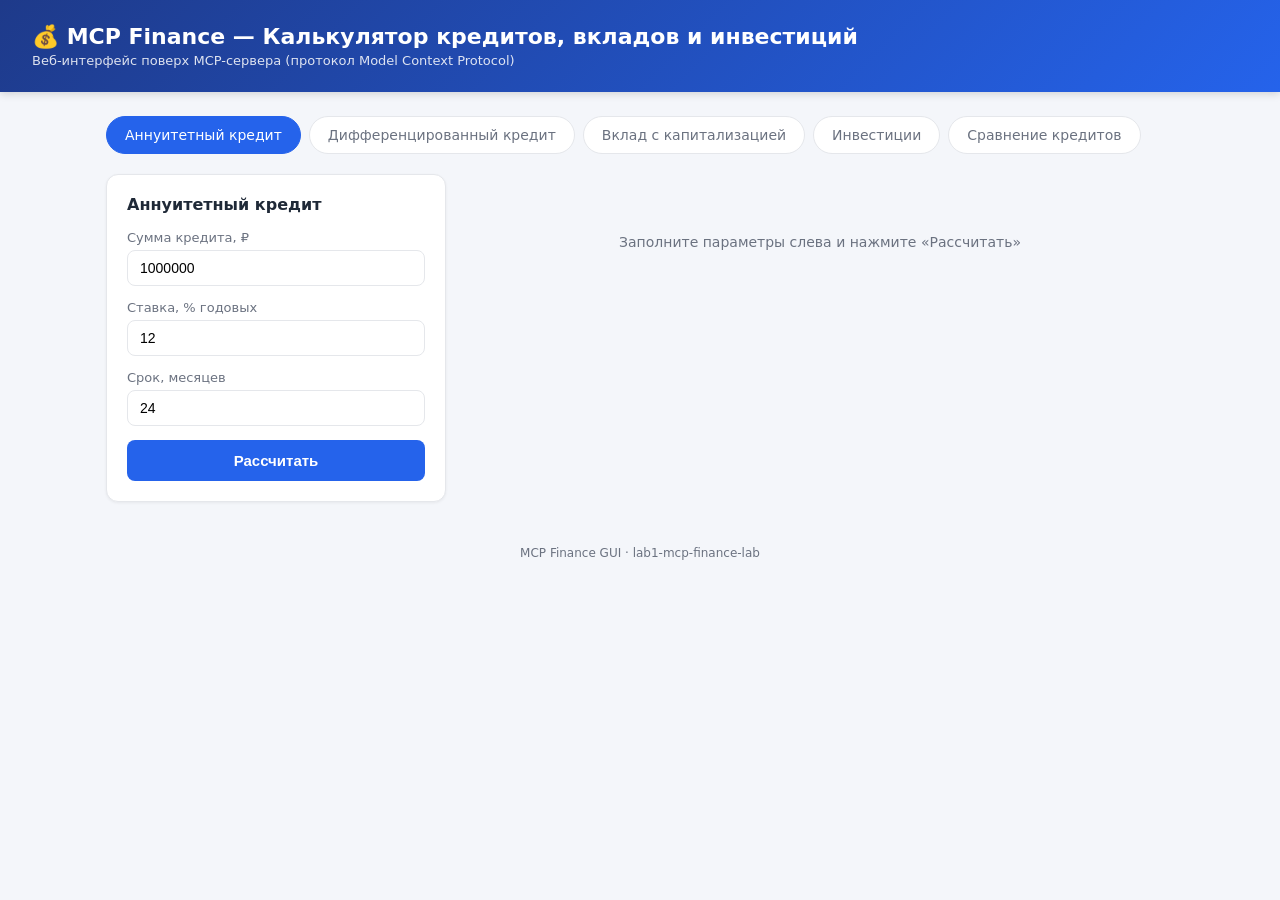
<file: lab1-mcp-finance-lab/gui/static/index.html>
<!DOCTYPE html>
<html lang="ru">
<head>
<meta charset="UTF-8">
<meta name="viewport" content="width=device-width, initial-scale=1.0">
<title>MCP Finance — Калькулятор</title>
<style>
  :root {
    --bg: #f4f6fa;
    --card: #ffffff;
    --primary: #2563eb;
    --primary-dark: #1e40af;
    --text: #1f2937;
    --muted: #6b7280;
    --border: #e5e7eb;
    --success: #059669;
    --danger: #dc2626;
    --radius: 12px;
  }
  * { box-sizing: border-box; margin: 0; padding: 0; }
  body {
    font-family: "Segoe UI", system-ui, -apple-system, sans-serif;
    background: var(--bg);
    color: var(--text);
    min-height: 100vh;
  }
  header {
    background: linear-gradient(135deg, #1e3a8a, #2563eb);
    color: #fff;
    padding: 24px 32px;
    box-shadow: 0 2px 8px rgba(0,0,0,.15);
  }
  header h1 { font-size: 22px; font-weight: 600; }
  header p { opacity: .85; font-size: 13px; margin-top: 4px; }
  .container { max-width: 1100px; margin: 0 auto; padding: 24px 16px; }

  .tabs { display: flex; gap: 8px; flex-wrap: wrap; margin-bottom: 20px; }
  .tab {
    padding: 10px 18px;
    background: var(--card);
    border: 1px solid var(--border);
    border-radius: 999px;
    cursor: pointer;
    font-size: 14px;
    font-weight: 500;
    color: var(--muted);
    transition: all .15s;
  }
  .tab:hover { border-color: var(--primary); color: var(--primary); }
  .tab.active { background: var(--primary); border-color: var(--primary); color: #fff; }

  .grid { display: grid; grid-template-columns: 340px 1fr; gap: 20px; align-items: start; }
  @media (max-width: 900px) { .grid { grid-template-columns: 1fr; } }

  .card {
    background: var(--card);
    border: 1px solid var(--border);
    border-radius: var(--radius);
    padding: 20px;
    box-shadow: 0 1px 3px rgba(0,0,0,.06);
  }
  .card h2 { font-size: 16px; margin-bottom: 16px; }

  .field { margin-bottom: 14px; }
  .field label { display: block; font-size: 13px; font-weight: 500; margin-bottom: 5px; color: var(--muted); }
  .field input[type=number] {
    width: 100%;
    padding: 9px 12px;
    border: 1px solid var(--border);
    border-radius: 8px;
    font-size: 14px;
    outline: none;
    transition: border-color .15s;
  }
  .field input:focus { border-color: var(--primary); }
  .switch-row { display: flex; align-items: center; gap: 10px; }
  .switch-row input[type=checkbox] { width: 18px; height: 18px; accent-color: var(--primary); }
  .switch-row span { font-size: 13px; color: var(--muted); }

  button.primary {
    width: 100%;
    padding: 12px;
    background: var(--primary);
    color: #fff;
    border: none;
    border-radius: 8px;
    font-size: 15px;
    font-weight: 600;
    cursor: pointer;
    transition: background .15s;
  }
  button.primary:hover { background: var(--primary-dark); }
  button.primary:disabled { background: #93c5fd; cursor: not-allowed; }

  .status {
    margin-top: 12px;
    padding: 10px 12px;
    border-radius: 8px;
    font-size: 13px;
    display: none;
  }
  .status.error { display: block; background: #fef2f2; color: var(--danger); border: 1px solid #fecaca; }
  .status.loading { display: block; background: #eff6ff; color: var(--primary-dark); border: 1px solid #bfdbfe; }

  .summary { display: grid; grid-template-columns: repeat(auto-fit, minmax(150px, 1fr)); gap: 12px; margin-bottom: 20px; }
  .stat {
    background: var(--card);
    border: 1px solid var(--border);
    border-radius: var(--radius);
    padding: 14px 16px;
  }
  .stat .label { font-size: 12px; color: var(--muted); margin-bottom: 4px; }
  .stat .value { font-size: 18px; font-weight: 600; }
  .stat .value.green { color: var(--success); }
  .stat .value.red { color: var(--danger); }

  .chart-card { margin-bottom: 20px; }
  .chart-card canvas { width: 100%; height: 260px; }

  table {
    width: 100%;
    border-collapse: collapse;
    font-size: 13px;
    background: var(--card);
    border-radius: var(--radius);
    overflow: hidden;
    border: 1px solid var(--border);
  }
  th, td { padding: 8px 10px; text-align: right; border-bottom: 1px solid var(--border); }
  th { background: #f9fafb; color: var(--muted); font-weight: 600; position: sticky; top: 0; }
  th:first-child, td:first-child { text-align: left; }
  tbody tr:hover { background: #f3f4f6; }
  .table-wrap { max-height: 420px; overflow: auto; border-radius: var(--radius); }

  .recommendation {
    background: #ecfdf5;
    border: 1px solid #a7f3d0;
    color: #065f46;
    border-radius: 8px;
    padding: 12px 14px;
    font-size: 14px;
    margin-bottom: 16px;
  }
  .advantages { display: grid; grid-template-columns: 1fr 1fr; gap: 16px; margin-bottom: 16px; }
  @media (max-width: 700px) { .advantages { grid-template-columns: 1fr; } }
  .advantages h3 { font-size: 14px; margin-bottom: 8px; }
  .advantages ul { padding-left: 18px; font-size: 13px; color: var(--muted); }
  .advantages li { margin-bottom: 4px; }

  .empty { color: var(--muted); text-align: center; padding: 60px 0; font-size: 14px; }
  .hidden { display: none; }
  footer { text-align: center; color: var(--muted); font-size: 12px; padding: 20px; }
</style>
</head>
<body>
<header>
  <h1>💰 MCP Finance — Калькулятор кредитов, вкладов и инвестиций</h1>
  <p>Веб-интерфейс поверх MCP-сервера (протокол Model Context Protocol)</p>
</header>

<div class="container">
  <div class="tabs" id="tabs">
    <div class="tab active" data-tab="annuity">Аннуитетный кредит</div>
    <div class="tab" data-tab="differential">Дифференцированный кредит</div>
    <div class="tab" data-tab="deposit">Вклад с капитализацией</div>
    <div class="tab" data-tab="investment">Инвестиции</div>
    <div class="tab" data-tab="compare">Сравнение кредитов</div>
  </div>

  <div class="grid">
    <!-- Форма -->
    <div class="card">
      <h2 id="form-title">Параметры расчёта</h2>
      <div id="form"></div>
      <button class="primary" id="btn-calc">Рассчитать</button>
      <div class="status" id="status"></div>
    </div>

    <!-- Результат -->
    <div>
      <div id="result-empty" class="empty">Заполните параметры слева и нажмите «Рассчитать»</div>
      <div id="result" class="hidden">
        <div class="summary" id="summary"></div>
        <div class="recommendation hidden" id="recommendation"></div>
        <div class="advantages hidden" id="advantages"></div>
        <div class="card chart-card">
          <h2 id="chart-title">График</h2>
          <canvas id="chart"></canvas>
        </div>
        <div class="card">
          <h2 id="table-title">Помесячный график</h2>
          <div class="table-wrap">
            <table id="table"></table>
          </div>
        </div>
      </div>
    </div>
  </div>
</div>

<footer>MCP Finance GUI · lab1-mcp-finance-lab</footer>

<script>
"use strict";

// ---------- Конфигурация инструментов ----------

const TOOLS = {
  annuity: {
    title: "Аннуитетный кредит",
    tool: "loan_schedule_annuity",
    fields: [
      { name: "principal", label: "Сумма кредита, ₽", value: 1000000, min: 0 },
      { name: "annual_rate_percent", label: "Ставка, % годовых", value: 12, min: 0, step: 0.1 },
      { name: "months", label: "Срок, месяцев", value: 24, min: 1 },
    ],
  },
  differential: {
    title: "Дифференцированный кредит",
    tool: "loan_schedule_differential",
    fields: [
      { name: "principal", label: "Сумма кредита, ₽", value: 1000000, min: 0 },
      { name: "annual_rate_percent", label: "Ставка, % годовых", value: 12, min: 0, step: 0.1 },
      { name: "months", label: "Срок, месяцев", value: 24, min: 1 },
    ],
  },
  deposit: {
    title: "Вклад с капитализацией",
    tool: "deposit_schedule_compound",
    fields: [
      { name: "initial_amount", label: "Начальная сумма, ₽", value: 100000, min: 0 },
      { name: "annual_rate_percent", label: "Ставка, % годовых", value: 8, min: 0, step: 0.1 },
      { name: "months", label: "Срок, месяцев", value: 12, min: 1 },
      { name: "monthly_contribution", label: "Ежемесячный взнос, ₽", value: 5000, min: 0 },
      { name: "contribution_at_beginning", label: "Взнос в начале месяца", type: "checkbox", value: false },
    ],
  },
  investment: {
    title: "Калькулятор инвестиций",
    tool: "investment_calculator",
    fields: [
      { name: "initial_amount", label: "Начальная сумма, ₽", value: 200000, min: 0 },
      { name: "annual_rate_percent", label: "Доходность, % годовых", value: 10, min: 0, step: 0.1 },
      { name: "months", label: "Срок, месяцев", value: 60, min: 1 },
      { name: "monthly_contribution", label: "Ежемесячный взнос, ₽", value: 10000, min: 0 },
      { name: "contribution_at_beginning", label: "Взнос в начале месяца", type: "checkbox", value: true },
    ],
  },
  compare: {
    title: "Сравнение кредитов",
    tool: "compare_loan_schedules",
    fields: [
      { name: "principal", label: "Сумма кредита, ₽", value: 1000000, min: 0 },
      { name: "annual_rate_percent", label: "Ставка, % годовых", value: 12, min: 0, step: 0.1 },
      { name: "months", label: "Срок, месяцев", value: 24, min: 1 },
    ],
  },
};

// ---------- Утилиты ----------

const fmt = (v) => Number(v).toLocaleString("ru-RU", { minimumFractionDigits: 2, maximumFractionDigits: 2 });
const fmtInt = (v) => Number(v).toLocaleString("ru-RU");

const $ = (id) => document.getElementById(id);

let currentTab = "annuity";

// ---------- Форма ----------

function renderForm() {
  const cfg = TOOLS[currentTab];
  $("form-title").textContent = cfg.title;
  const form = $("form");
  form.innerHTML = "";
  for (const f of cfg.fields) {
    const div = document.createElement("div");
    div.className = "field";
    if (f.type === "checkbox") {
      div.innerHTML = `
        <div class="switch-row">
          <input type="checkbox" id="f-${f.name}" ${f.value ? "checked" : ""}>
          <span>${f.label}</span>
        </div>`;
    } else {
      div.innerHTML = `
        <label for="f-${f.name}">${f.label}</label>
        <input type="number" id="f-${f.name}" value="${f.value}" min="${f.min ?? 0}" step="${f.step || "any"}">`;
    }
    form.appendChild(div);
  }
}

function collectArgs() {
  const args = {};
  for (const f of TOOLS[currentTab].fields) {
    const el = $("f-" + f.name);
    if (f.type === "checkbox") args[f.name] = el.checked;
    else args[f.name] = Number(el.value);
  }
  return args;
}

// ---------- Статус ----------

function showStatus(kind, text) {
  const el = $("status");
  el.className = "status " + kind;
  el.textContent = text;
}
function hideStatus() { $("status").className = "status"; }

// ---------- Отображение результатов ----------

function stat(label, value, cls = "") {
  return `<div class="stat"><div class="label">${label}</div><div class="value ${cls}">${value}</div></div>`;
}

function renderLoanResult(data, kindLabel) {
  const s = data.summary;
  const rows = [
    ["Месяц", "Платёж, ₽", "Проценты, ₽", "Тело, ₽", "Остаток, ₽"],
    ...data.schedule.map((r) => [fmtInt(r.month), fmt(r.payment), fmt(r.interest), fmt(r.principal_component), fmt(r.remaining_principal)]),
  ];
  const stats = [
    stat("Сумма кредита", fmt(s.principal) + " ₽"),
    stat("Ставка", fmt(s.annual_rate_percent) + " %"),
    stat("Срок", fmtInt(s.months) + " мес."),
  ];
  if (s.monthly_payment !== undefined) stats.push(stat("Ежемесячный платёж", fmt(s.monthly_payment) + " ₽"));
  if (s.first_month_payment !== undefined) {
    stats.push(stat("Первый платёж", fmt(s.first_month_payment) + " ₽"));
    stats.push(stat("Последний платёж", fmt(s.last_month_payment) + " ₽"));
  }
  stats.push(stat("Общая сумма выплат", fmt(s.total_paid) + " ₽"));
  stats.push(stat("Переплата по процентам", fmt(s.total_interest) + " ₽", "red"));

  $("summary").innerHTML = stats.join("");
  $("chart-title").textContent = "Динамика платежей и остатка долга";
  $("table-title").textContent = "Помесячный график — " + kindLabel;
  renderTable(rows);
  drawLoanChart(data.schedule);
}

function renderGrowthResult(data, kindLabel) {
  const s = data.summary;
  const rows = [
    ["Месяц", "Начало, ₽", "Взнос, ₽", "Проценты, ₽", "Конец, ₽", "Накоплено %, ₽"],
    ...data.schedule.map((r) => [fmtInt(r.month), fmt(r.starting_balance), fmt(r.contribution), fmt(r.interest_earned), fmt(r.ending_balance), fmt(r.cumulative_interest)]),
  ];
  const stats = [
    stat("Начальная сумма", fmt(s.initial_amount) + " ₽"),
    stat("Ставка", fmt(s.annual_rate_percent) + " %"),
    stat("Срок", fmtInt(s.months) + " мес."),
    stat("Итоговая сумма", fmt(s.final_balance) + " ₽", "green"),
    stat("Всего взносов", fmt(s.total_contributions) + " ₽"),
    stat("Проценты начислены", fmt(s.total_interest) + " ₽", "green"),
  ];
  if (s.roi_percent !== undefined) {
    stats.push(stat("ROI", fmt(s.roi_percent) + " %", "green"));
    stats.push(stat("Прирост капитала", fmt(s.capital_gain) + " ₽", "green"));
  }
  $("summary").innerHTML = stats.join("");
  $("chart-title").textContent = "Рост капитала";
  $("table-title").textContent = "Помесячный график — " + kindLabel;
  renderTable(rows);
  drawGrowthChart(data.schedule);
}

function renderCompareResult(data) {
  const c = data.comparison;
  const d = c.difference;
  const rows = [
    ["Месяц", "Аннуитет: платёж, ₽", "Аннуитет: остаток, ₽", "Дифф.: платёж, ₽", "Дифф.: остаток, ₽"],
    ...data.annuity.schedule.map((a, i) => {
      const b = data.differential.schedule[i];
      return [fmtInt(a.month), fmt(a.payment), fmt(a.remaining_principal), fmt(b.payment), fmt(b.remaining_principal)];
    }),
  ];
  $("summary").innerHTML = [
    stat("Сумма кредита", fmt(c.principal) + " ₽"),
    stat("Ставка", fmt(c.annual_rate_percent) + " %"),
    stat("Срок", fmtInt(c.months) + " мес."),
    stat("Аннуитет: выплаты", fmt(c.annuity.total_paid) + " ₽"),
    stat("Дифф.: выплаты", fmt(c.differential.total_paid) + " ₽"),
    stat("Аннуитет: переплата", fmt(c.annuity.total_interest) + " ₽", "red"),
    stat("Дифф.: переплата", fmt(c.differential.total_interest) + " ₽", "red"),
    stat("Экономия (дифф.)", fmt(d.savings) + " ₽", "green"),
  ].join("");

  const rec = $("recommendation");
  rec.classList.remove("hidden");
  rec.textContent = "💡 " + c.recommendation;

  const adv = $("advantages");
  adv.classList.remove("hidden");
  adv.innerHTML = `
    <div><h3>Аннуитетный</h3><ul>${c.annuity_advantages.map((a) => `<li>${a}</li>`).join("")}</ul></div>
    <div><h3>Дифференцированный</h3><ul>${c.differential_advantages.map((a) => `<li>${a}</li>`).join("")}</ul></div>`;

  $("chart-title").textContent = "Сравнение платежей по месяцам";
  $("table-title").textContent = "Помесячный график — оба типа";
  renderTable(rows);
  drawCompareChart(data.annuity.schedule, data.differential.schedule);
}

function renderTable(rows) {
  const table = $("table");
  table.innerHTML = rows.map((r, i) => {
    const tag = i === 0 ? "th" : "td";
    return "<tr>" + r.map((c) => `<${tag}>${c}</${tag}>`).join("") + "</tr>";
  }).join("");
}

// ---------- Графики (Canvas, без внешних библиотек) ----------

function prepCanvas() {
  const canvas = $("chart");
  const dpr = window.devicePixelRatio || 1;
  const w = canvas.clientWidth, h = canvas.clientHeight;
  canvas.width = w * dpr;
  canvas.height = h * dpr;
  const ctx = canvas.getContext("2d");
  ctx.scale(dpr, dpr);
  ctx.clearRect(0, 0, w, h);
  return { ctx, w, h };
}

function drawSeries(ctx, w, h, pad, series, colors, yMax, yLabelFmt) {
  // Сетка и оси
  ctx.strokeStyle = "#e5e7eb";
  ctx.fillStyle = "#6b7280";
  ctx.font = "11px sans-serif";
  const gridLines = 5;
  for (let i = 0; i <= gridLines; i++) {
    const y = pad.t + ((h - pad.t - pad.b) * i) / gridLines;
    ctx.beginPath();
    ctx.moveTo(pad.l, y);
    ctx.lineTo(w - pad.r, y);
    ctx.stroke();
    const val = yMax * (1 - i / gridLines);
    ctx.fillText(yLabelFmt(val), 4, y + 4);
  }
  // Линии
  series.forEach((s, idx) => {
    const color = colors[idx];
    const n = s.length;
    ctx.strokeStyle = color;
    ctx.lineWidth = 2;
    ctx.beginPath();
    s.forEach((v, i) => {
      const x = pad.l + ((w - pad.l - pad.r) * i) / (n - 1);
      const y = pad.t + (h - pad.t - pad.b) * (1 - v / yMax);
      if (i === 0) ctx.moveTo(x, y); else ctx.lineTo(x, y);
    });
    ctx.stroke();
  });
  // Легенда
  const legend = series.legend || [];
  let lx = pad.l;
  ctx.font = "12px sans-serif";
  legend.forEach((label, idx) => {
    ctx.fillStyle = colors[idx];
    ctx.fillRect(lx, 6, 12, 12);
    ctx.fillStyle = "#374151";
    ctx.fillText(label, lx + 16, 16);
    lx += 16 + ctx.measureText(label).width + 18;
  });
}

const shortMoney = (v) => {
  if (v >= 1e6) return (v / 1e6).toFixed(1) + "M";
  if (v >= 1e3) return Math.round(v / 1e3) + "k";
  return Math.round(v);
};

function drawLoanChart(schedule) {
  const { ctx, w, h } = prepCanvas();
  const pad = { l: 46, r: 12, t: 28, b: 12 };
  const payments = schedule.map((r) => r.payment);
  const remaining = schedule.map((r) => r.remaining_principal);
  const yMax = Math.max(...payments, ...remaining) * 1.05 || 1;
  const series = [payments, remaining];
  series.legend = ["Платёж", "Остаток долга"];
  drawSeries(ctx, w, h, pad, series, ["#2563eb", "#f59e0b"], yMax, shortMoney);
}

function drawGrowthChart(schedule) {
  const { ctx, w, h } = prepCanvas();
  const pad = { l: 46, r: 12, t: 28, b: 12 };
  const balance = schedule.map((r) => r.ending_balance);
  const cumInterest = schedule.map((r) => r.cumulative_interest);
  const yMax = Math.max(...balance) * 1.05 || 1;
  const series = [balance, cumInterest];
  series.legend = ["Баланс", "Накопленные проценты"];
  drawSeries(ctx, w, h, pad, series, ["#059669", "#2563eb"], yMax, shortMoney);
}

function drawCompareChart(ann, dif) {
  const { ctx, w, h } = prepCanvas();
  const pad = { l: 46, r: 12, t: 28, b: 12 };
  const a = ann.map((r) => r.payment);
  const b = dif.map((r) => r.payment);
  const yMax = Math.max(...a, ...b) * 1.05 || 1;
  const series = [a, b];
  series.legend = ["Аннуитет", "Дифференцированный"];
  drawSeries(ctx, w, h, pad, series, ["#2563eb", "#059669"], yMax, shortMoney);
}

// ---------- Расчёт ----------

async function calculate() {
  const cfg = TOOLS[currentTab];
  const args = collectArgs();
  const btn = $("btn-calc");
  btn.disabled = true;
  btn.textContent = "Расчёт…";
  showStatus("loading", "Отправляем запрос на MCP-сервер…");

  try {
    const resp = await fetch("/api/calc", {
      method: "POST",
      headers: { "Content-Type": "application/json" },
      body: JSON.stringify({ tool: cfg.tool, arguments: args }),
    });
    const result = await resp.json();
    if (!result.ok) {
      showStatus("error", "❌ " + (result.error || "Ошибка расчёта"));
      return;
    }
    hideStatus();
    $("result-empty").classList.add("hidden");
    $("result").classList.remove("hidden");
    $("recommendation").classList.add("hidden");
    $("advantages").classList.add("hidden");

    const data = result.data;
    if (currentTab === "annuity") renderLoanResult(data, "аннуитетный кредит");
    else if (currentTab === "differential") renderLoanResult(data, "дифференцированный кредит");
    else if (currentTab === "deposit") renderGrowthResult(data, "вклад");
    else if (currentTab === "investment") renderGrowthResult(data, "инвестиции");
    else renderCompareResult(data);
  } catch (e) {
    showStatus("error", "❌ Ошибка сети: " + e.message);
  } finally {
    btn.disabled = false;
    btn.textContent = "Рассчитать";
  }
}

// ---------- Инициализация ----------

document.querySelectorAll(".tab").forEach((tab) => {
  tab.addEventListener("click", () => {
    document.querySelectorAll(".tab").forEach((t) => t.classList.remove("active"));
    tab.classList.add("active");
    currentTab = tab.dataset.tab;
    renderForm();
  });
});

$("btn-calc").addEventListener("click", calculate);
renderForm();
</script>
</body>
</html>
</file>
